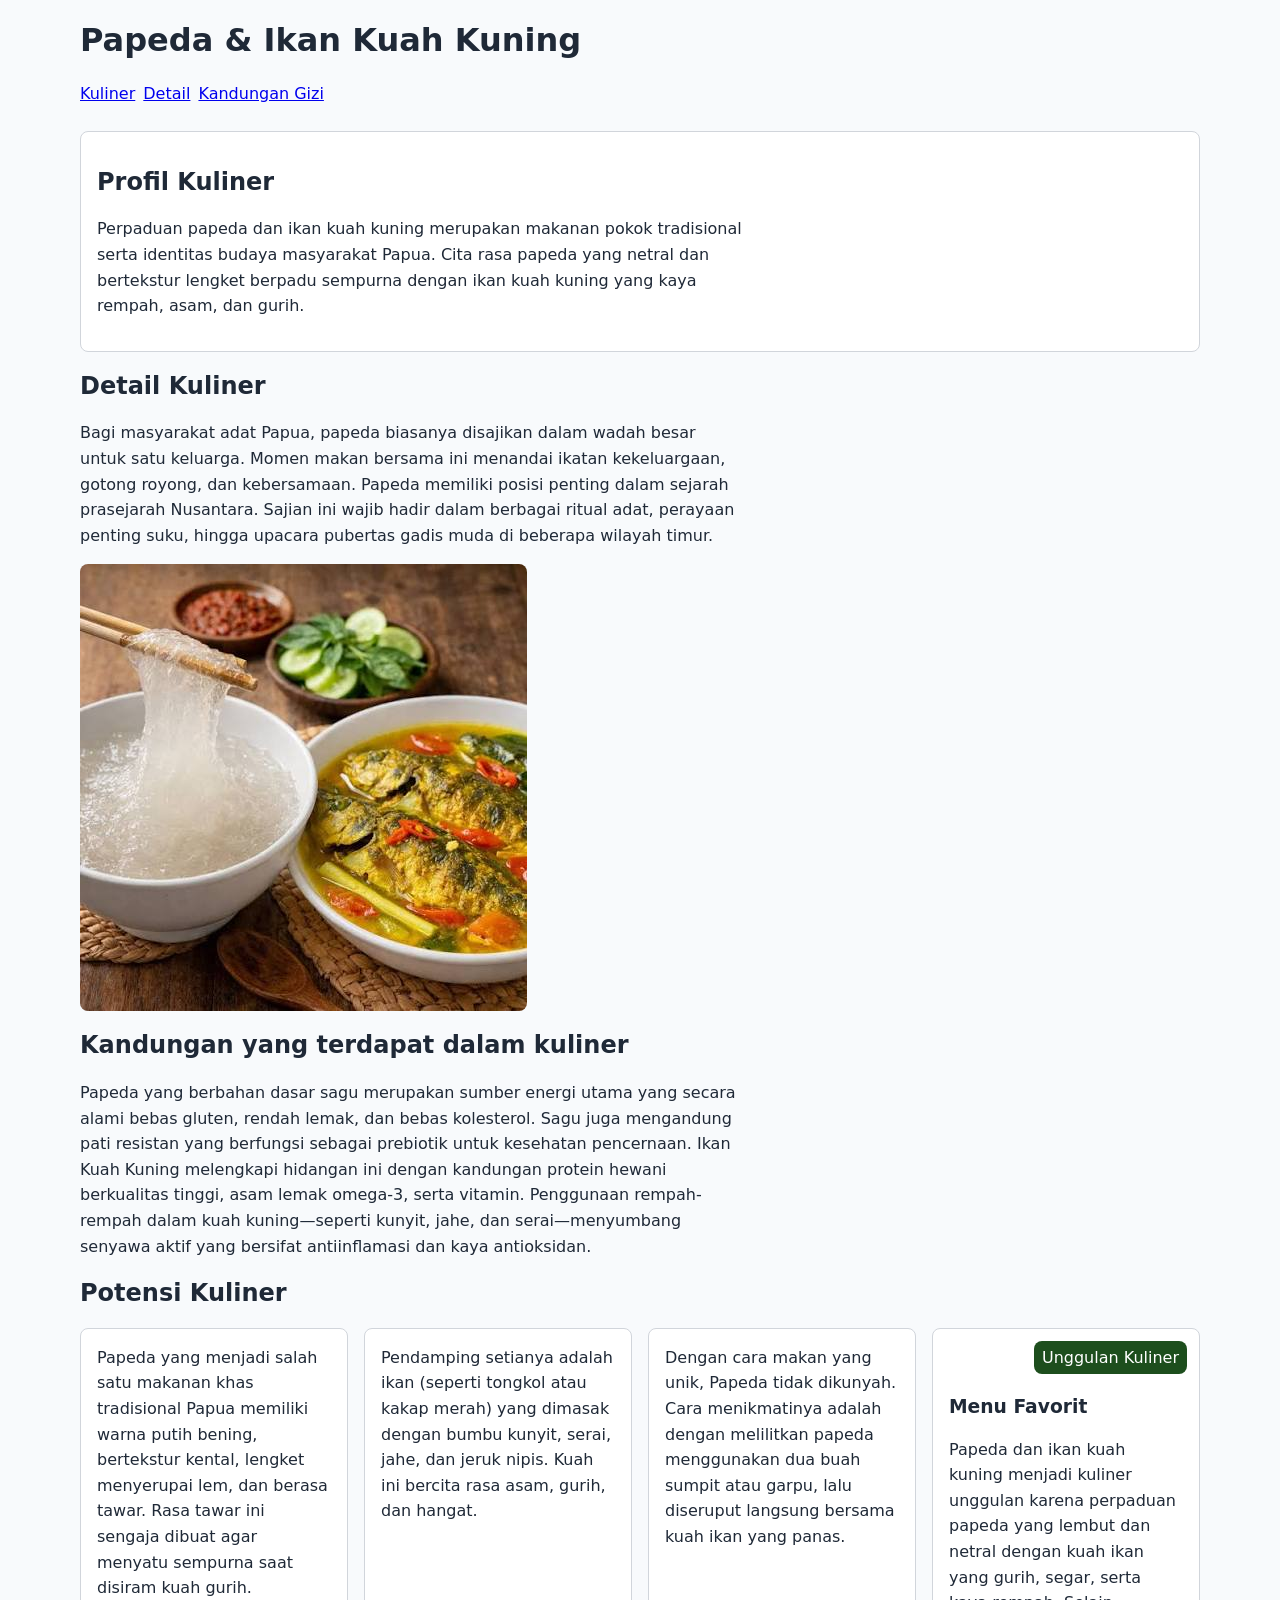
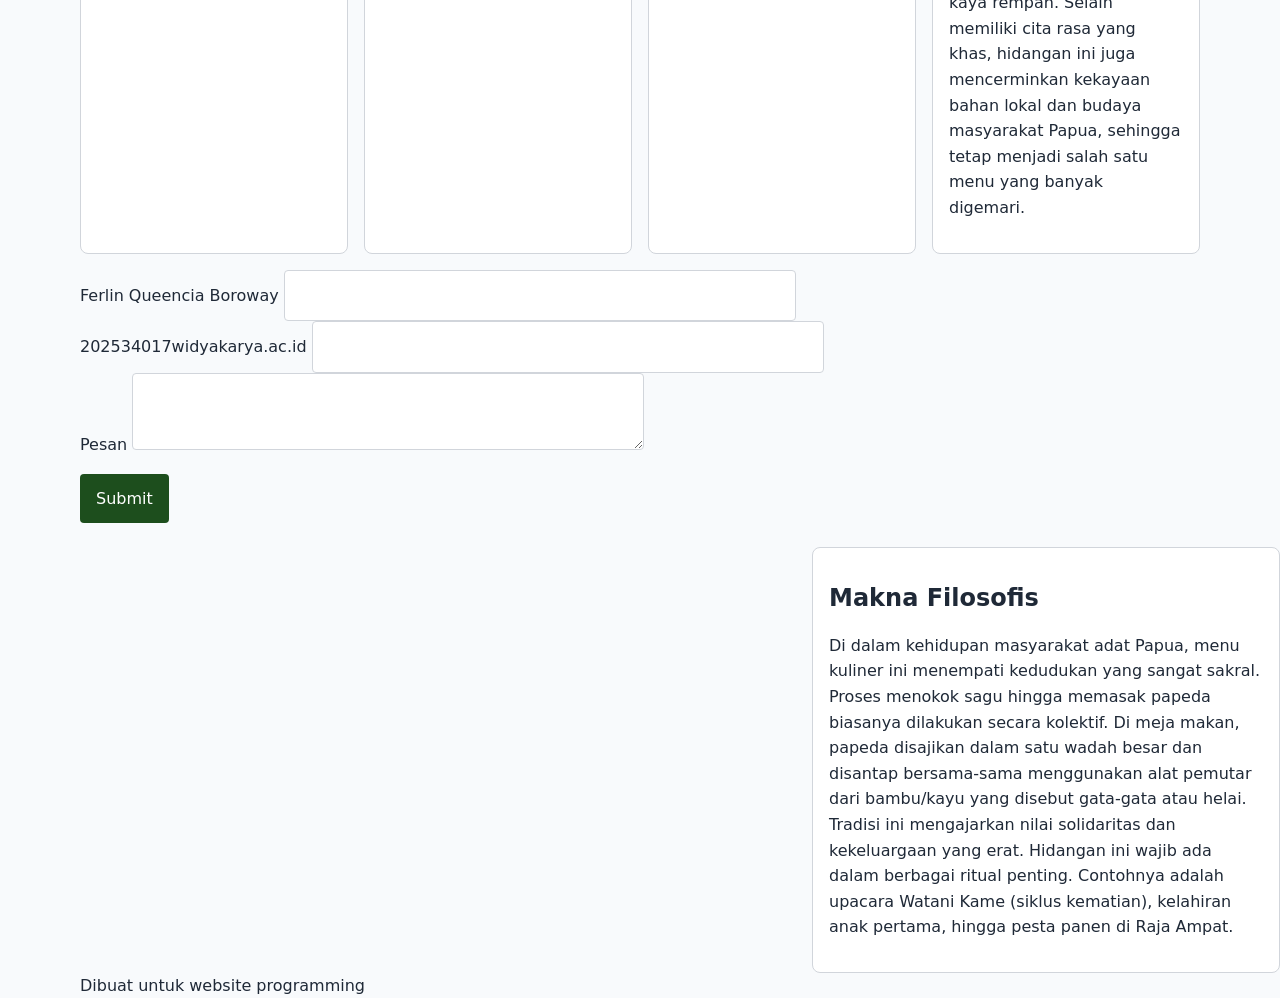
<file: praktikum-4/index.html>
<!DOCTYPE html>
<html lang="id">
    <head>
        <meta charset="UTF-8">
        <meta name="viewport" content="width=device-width, initial-scale=1.0">
        <title>Makanan Khas Kota Jayapura</title>
        <link rel="stylesheet" href="style.css">
    </head>
    <body>
        <header>
            <h1>Papeda & Ikan Kuah Kuning</h1>
        <nav aria-label="Navigasi Utama">
            <ul class="nav-list">
                <li><a href="#profil">Kuliner</a></li>
                <li><a href="#detail">Detail</a></li>
                <li><a href="#kandungan">Kandungan Gizi</a></li>
            </ul>
        </nav>
        </header>

        <main>
            <article id="profil" class="card">
            <h2>Profil Kuliner</h2>
            <p>Perpaduan papeda dan ikan kuah kuning merupakan makanan pokok tradisional serta identitas budaya masyarakat Papua.
                 Cita rasa papeda yang netral dan bertekstur lengket berpadu sempurna dengan ikan kuah kuning yang kaya rempah, asam, dan gurih.</p>
                </article>
                
                 <section id="detail">
                    <h2>Detail Kuliner</h2>
                    <p> Bagi masyarakat adat Papua, papeda biasanya disajikan dalam wadah besar untuk satu keluarga. 
                        Momen makan bersama ini menandai ikatan kekeluargaan, gotong royong, dan kebersamaan.
                        Papeda memiliki posisi penting dalam sejarah prasejarah Nusantara. Sajian ini
                        wajib hadir dalam berbagai ritual adat, 
                        perayaan penting suku, hingga upacara pubertas gadis muda di beberapa wilayah timur.
                    </p>
                    <img src="images/papedaikankuah.jpg" alt="papeda dan ikan kuah kuning">
                  </section>

                  <section id="kandungan">
                    <h2>Kandungan yang terdapat dalam kuliner</h2>
                    <p> Papeda yang berbahan dasar sagu merupakan sumber energi utama yang secara alami bebas gluten, rendah lemak, dan bebas kolesterol. 
                        Sagu juga mengandung pati resistan yang berfungsi sebagai prebiotik untuk kesehatan pencernaan. Ikan Kuah Kuning
                        melengkapi hidangan ini dengan kandungan protein hewani berkualitas tinggi, asam lemak omega-3, serta vitamin. Penggunaan rempah-rempah 
                        dalam kuah kuning—seperti kunyit, jahe, dan serai—menyumbang senyawa aktif yang bersifat antiinflamasi dan kaya antioksidan.
                    </p>
                  </section>
                  
                  <section aria-labelledby="potensi">
                    <h2 id="potensi">Potensi Kuliner</h2>
                    <div class="card-list">
                        <article class="card">Papeda yang menjadi salah satu makanan khas tradisional Papua memiliki warna putih bening, bertekstur kental, lengket menyerupai lem, dan berasa tawar. 
                            Rasa tawar ini sengaja dibuat agar menyatu sempurna saat disiram kuah gurih.</article>
                        <article class="card">Pendamping setianya adalah ikan (seperti tongkol atau kakap merah) yang dimasak dengan bumbu kunyit, serai, jahe, dan jeruk nipis. Kuah ini bercita rasa asam, gurih, dan hangat.</article>
                        <article class="card">Dengan cara makan yang unik, Papeda tidak dikunyah. Cara menikmatinya adalah dengan melilitkan papeda menggunakan dua buah sumpit atau garpu, lalu diseruput langsung bersama kuah ikan yang panas.</article>
                    
                        <article class="card card--featured">
                            <span class="badge">Unggulan Kuliner</span>
                            <h3>Menu Favorit</h3>
                            <p>Papeda dan ikan kuah kuning menjadi kuliner unggulan karena perpaduan papeda yang lembut dan netral dengan kuah ikan yang gurih, segar, serta kaya rempah. 
                                Selain memiliki cita rasa yang khas, hidangan ini juga mencerminkan kekayaan bahan lokal dan budaya masyarakat Papua, sehingga tetap menjadi salah satu menu yang banyak digemari.
                            </p>
                        </article>

                    </div>
                  </section>

                  <form action="#" method="post">
                        <div>
                            <label for="nama"> Ferlin Queencia Boroway</label>
                            <input id="nama" name="nama" type="text" 
                            autocomplete="name" required>
                        </div>

                        <div>
                            <label for="email"> 202534017widyakarya.ac.id </label>
                            <input id="email" name="email" type="email"
                            autocomplete="email" required>
                        </div>

                         <div>
                            <label for="pesan">Pesan</label>
                            <textarea id="pesan" name="pesan" minlength="10" required></textarea>
                        </div>

                        <button type="submit">Submit</button>
                    </form>

        </main>
        <div class="page-layout">
            <main>
                <!-- Konten Utama Proyek -->
            </main>

            <aside aria-labelledby="info-tambahan">
                <h2 id="info-tambahan">Makna Filosofis</h2>
                <p>Di dalam kehidupan masyarakat adat Papua, menu kuliner ini menempati kedudukan yang sangat sakral.
                     Proses menokok sagu hingga memasak papeda biasanya dilakukan secara kolektif. Di meja makan, papeda disajikan dalam satu wadah besar
                    dan disantap bersama-sama menggunakan alat pemutar dari bambu/kayu yang disebut gata-gata atau helai. 
                    Tradisi ini mengajarkan nilai solidaritas dan kekeluargaan yang erat. 
                     Hidangan ini wajib ada dalam berbagai ritual penting. 
                    Contohnya adalah upacara Watani Kame (siklus kematian), kelahiran anak pertama, hingga pesta panen di Raja Ampat.
                </p>
            </aside>
        </div>
        <footer>Dibuat untuk website programming</footer>
    </body>
</file>
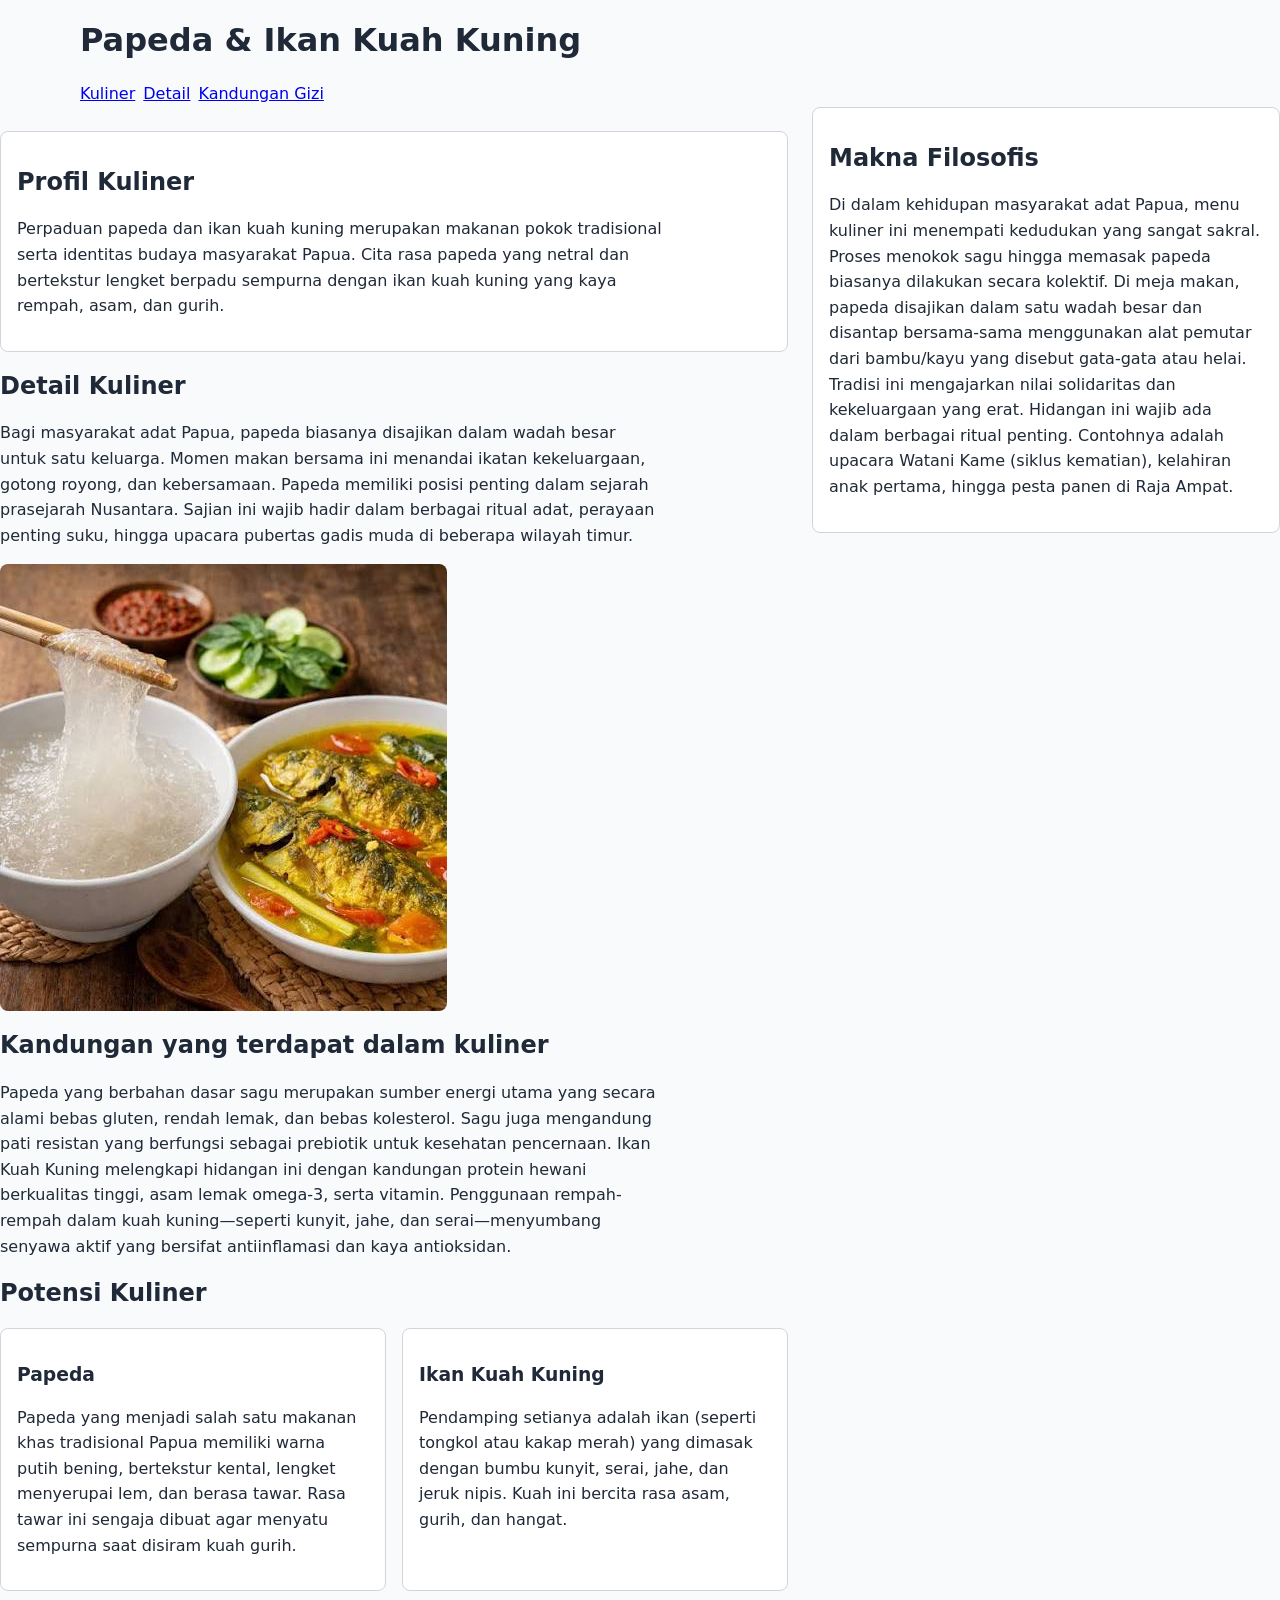
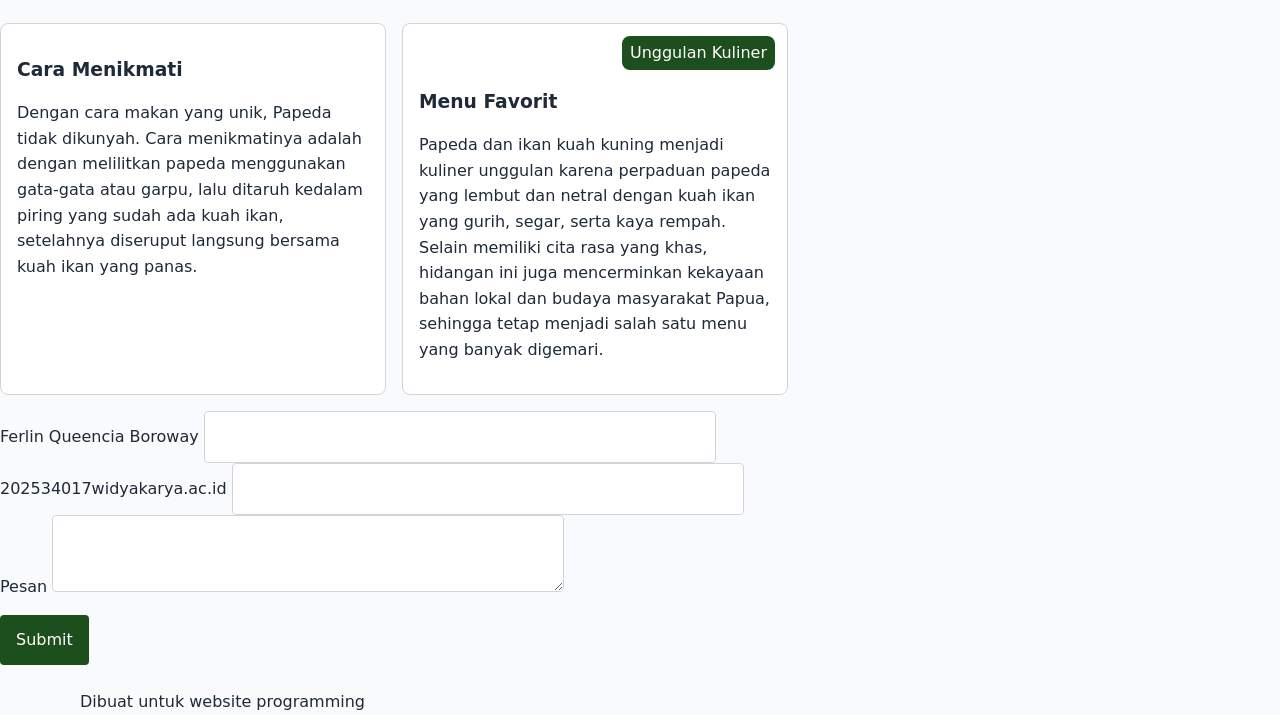
<file: tugas-4/index.html>
<!DOCTYPE html>
<html lang="id">
    <head>
        <meta charset="UTF-8">
        <meta name="viewport" content="width=device-width, initial-scale=1.0">
        <title>Makanan Khas Kota Jayapura</title>
        <link rel="stylesheet" href="style.css">
    </head>
    <body>
        <header>
            <h1>Papeda & Ikan Kuah Kuning</h1>
        <nav aria-label="Navigasi Utama">
            <ul class="nav-list">
                <li><a href="#profil">Kuliner</a></li>
                <li><a href="#detail">Detail</a></li>
                <li><a href="#kandungan">Kandungan Gizi</a></li>
            </ul>
        </nav>
        </header>

        <div class="page-layout">
        <main>
            <article id="profil" class="card">
            <h2>Profil Kuliner</h2>
            <p>Perpaduan papeda dan ikan kuah kuning merupakan makanan pokok tradisional serta identitas budaya masyarakat Papua.
                 Cita rasa papeda yang netral dan bertekstur lengket berpadu sempurna dengan ikan kuah kuning yang kaya rempah, asam, dan gurih.</p>
                </article>
                
                 <section id="detail">
                    <h2>Detail Kuliner</h2>
                    <p> Bagi masyarakat adat Papua, papeda biasanya disajikan dalam wadah besar untuk satu keluarga. 
                        Momen makan bersama ini menandai ikatan kekeluargaan, gotong royong, dan kebersamaan.
                        Papeda memiliki posisi penting dalam sejarah prasejarah Nusantara. Sajian ini
                        wajib hadir dalam berbagai ritual adat, 
                        perayaan penting suku, hingga upacara pubertas gadis muda di beberapa wilayah timur.
                    </p>
                    <img src="images/papedaikankuah.jpg" alt="papeda dan ikan kuah kuning">
                  </section>

                  <section id="kandungan">
                    <h2>Kandungan yang terdapat dalam kuliner</h2>
                    <p> Papeda yang berbahan dasar sagu merupakan sumber energi utama yang secara alami bebas gluten, rendah lemak, dan bebas kolesterol. 
                        Sagu juga mengandung pati resistan yang berfungsi sebagai prebiotik untuk kesehatan pencernaan. Ikan Kuah Kuning
                        melengkapi hidangan ini dengan kandungan protein hewani berkualitas tinggi, asam lemak omega-3, serta vitamin. Penggunaan rempah-rempah 
                        dalam kuah kuning—seperti kunyit, jahe, dan serai—menyumbang senyawa aktif yang bersifat antiinflamasi dan kaya antioksidan.
                    </p>
                  </section>
                  
                  <section aria-labelledby="potensi">
                    <h2 id="potensi">Potensi Kuliner</h2>
                    <div class="card-list">
                        <article class="card">
                            <h3>Papeda</h3>
                            <p>
                            Papeda yang menjadi salah satu makanan khas tradisional Papua memiliki warna putih bening, bertekstur kental, lengket menyerupai lem, dan berasa tawar. 
                            Rasa tawar ini sengaja dibuat agar menyatu sempurna saat disiram kuah gurih.
                            </p>
                        </article>

                        <article class="card">
                            <h3>Ikan Kuah Kuning</h3>
                            <p>
                            Pendamping setianya adalah ikan (seperti tongkol atau kakap merah) yang dimasak dengan bumbu kunyit, serai, jahe, dan jeruk nipis. 
                            Kuah ini bercita rasa asam, gurih, dan hangat.
                            </p>
                        </article>

                        <article class="card">
                            <h3>Cara Menikmati</h3>
                            <p>
                            Dengan cara makan yang unik, Papeda tidak dikunyah. 
                            Cara menikmatinya adalah dengan melilitkan papeda menggunakan gata-gata atau garpu, lalu ditaruh kedalam piring yang sudah ada kuah ikan,
                            setelahnya diseruput langsung bersama kuah ikan yang panas.
                            </p>
                        </article>
                    
                        <article class="card card--featured">
                            <span class="badge">Unggulan Kuliner</span>
                            <h3>Menu Favorit</h3>
                            <p>Papeda dan ikan kuah kuning menjadi kuliner unggulan karena perpaduan papeda yang lembut dan netral dengan kuah ikan yang gurih, segar, serta kaya rempah. 
                                Selain memiliki cita rasa yang khas, hidangan ini juga mencerminkan kekayaan bahan lokal dan budaya masyarakat Papua, sehingga tetap menjadi salah satu menu yang banyak digemari.
                            </p>
                        </article>

                    </div>
                  </section>

                  <form action="#" method="post">
                        <div>
                            <label for="nama"> Ferlin Queencia Boroway</label>
                            <input id="nama" name="nama" type="text" 
                            autocomplete="name" required>
                        </div>

                        <div>
                            <label for="email"> 202534017widyakarya.ac.id </label>
                            <input id="email" name="email" type="email"
                            autocomplete="email" required>
                        </div>

                         <div>
                            <label for="pesan">Pesan</label>
                            <textarea id="pesan" name="pesan" minlength="10" required></textarea>
                        </div>

                        <button type="submit">Submit</button>
                    </form>

        </main>
    

            <aside aria-labelledby="info-tambahan">
                <h2 id="info-tambahan">Makna Filosofis</h2>
                <p>Di dalam kehidupan masyarakat adat Papua, menu kuliner ini menempati kedudukan yang sangat sakral.
                     Proses menokok sagu hingga memasak papeda biasanya dilakukan secara kolektif. Di meja makan, papeda disajikan dalam satu wadah besar
                    dan disantap bersama-sama menggunakan alat pemutar dari bambu/kayu yang disebut gata-gata atau helai. 
                    Tradisi ini mengajarkan nilai solidaritas dan kekeluargaan yang erat. 
                     Hidangan ini wajib ada dalam berbagai ritual penting. 
                    Contohnya adalah upacara Watani Kame (siklus kematian), kelahiran anak pertama, hingga pesta panen di Raja Ampat.
                </p>
            </aside>
        </div>
        <footer>Dibuat untuk website programming</footer>
    </body>
</file>
<file: praktikum-4/style.css>
*,
*::before,
*::after {
    box-sizing: border-box;
}
:root {
    --color-primary: #1d4e1d;
    --color-text: #1f2937;
    --color-muted: #4b5563;
    --color-surface: #ffffff;
    --color-border: #d1d5db;
    --color-focus: #f59e0b;
    --space-1: 0.5rem;
    --space-2: 1rem;
    --space-3: 1.5rem;
    --radius: 0.5rem;
}
body {
    margin: 0;
    color: var(--color-text);
    background: #f8fafc;
    font-family: system-ui, sans-serif;
    line-height: 1.6;
}
header,
main,
footer {
    width: min(100% - 2rem, 70rem);
    margin-inline: auto;
}

main {
    padding-block: var(--space-3);
}

h1,
h2,
h3 {
    line-height: 1.2;
}

p {
    max-width: 65ch;
}

.nav-link {
    color: var(--color-primary);
    padding: var(--space-1);
    text-underline-offset: 0.2em;
}

.nav-link:hover {
    text-decoration-thickness: 0.15em;
}

.nav-link:active {
    color: #1e3a8a;
}

.nav-link:focus-visible {
    outline: 3px solid var(--color-focus);
    outline-offset: 3px;
}

.nav-list {
    display: flex;
    flex-wrap: wrap;
    gap: var(--space-1);
    margin: 0;
    padding: 0;
    list-style: none;
}

.page-layout {
    display: flex;
    flex-wrap: wrap;
    gap: var(--space-3);
    align-items: flex-start;
}

.page-layout > main {
    flex: 1 1 36rem;
    min-width: 0;
}

.page-layout > aside {
    flex: 1 1 16rem;
    padding: var(--space-2);
    background: var(--color-surface);
    border: 1px solid var(--color-border);
    border-radius: var(--radius);
}

.card {
    background: var(--color-surface);
    border: 1px solid var(--color-border);
    border-radius: var(--radius);
    padding: var(--space-2);
    margin-block-end: var(--space-2);
}

.card-list {
    display: flex;
    flex-wrap: wrap;
    gap: var(--space-2);
}

.card-list > .card {
    flex: 1 1 16rem;
}

.card--featured {
    position: relative;
    padding-block-start: 3rem;
}

.badge {
    position: absolute;
    inset-block-start: 0.75rem;
    inset-inline-end: 0.75rem;
    padding: 0.25rem 0.5rem;
    color: #ffffff;
    background: var(--color-primary);
    border-radius: var(--radius);
}

img {
    display: block;
    max-width: 100%;
    height: auto;
    border-radius: var(--radius);
}

img, 
video {
    max-width: 100%;
    height: auto;
}

pre {
    overflow-x: auto;
}

a,
p {
    overflow-wrap: anywhere;
}

table {
    width: 100%;
    border-collapse: collapse;
}

th,
td {
    padding: var(--space-1);
    border: 1px solid var(--color-border);
    text-align: start;
}

input,
textarea,
button {
    font: inherit;
}

input,
textarea {
    width: 100%;
    max-width: 32rem;
    padding: 0.75rem;
    border: 1px solid var(--color-border);
    border-radius: 0.25rem;
}

button {
    margin-block-start: var(--space-2);
    padding: 0.75rem 1rem;
    color: #ffffff;
    background: var(--color-primary);
    border: 0;
    border-radius: 0.25rem;
    cursor: pointer;
}

input:focus-visible,
textarea:focus-visible,
button:focus-visible  {
    outline: 3px solid var(--color-focus);
    outline-offset: 3px;
}
</file>
<file: tugas-4/style.css>
*,
*::before,
*::after {
    box-sizing: border-box;
}
:root {
    --color-primary: #1d4e1d;
    --color-text: #1f2937;
    --color-muted: #4b5563;
    --color-surface: #ffffff;
    --color-border: #d1d5db;
    --color-focus: #f59e0b;
    --space-1: 0.5rem;
    --space-2: 1rem;
    --space-3: 1.5rem;
    --radius: 0.5rem;
}
body {
    margin: 0;
    color: var(--color-text);
    background: #f8fafc;
    font-family: system-ui, sans-serif;
    line-height: 1.6;
}
header,
main,
footer {
    width: min(100% - 2rem, 70rem);
    margin-inline: auto;
}

main {
    padding-block: var(--space-3);
}

h1,
h2,
h3 {
    line-height: 1.2;
}

p {
    max-width: 65ch;
}

.nav-link {
    color: var(--color-primary);
    padding: var(--space-1);
    text-underline-offset: 0.2em;
}

.nav-link:hover {
    text-decoration-thickness: 0.15em;
}

.nav-link:active {
    color: #1e3a8a;
}

.nav-link:focus-visible {
    outline: 3px solid var(--color-focus);
    outline-offset: 3px;
}

.nav-list {
    display: flex;
    flex-wrap: wrap;
    gap: var(--space-1);
    margin: 0;
    padding: 0;
    list-style: none;
}

.page-layout {
    display: flex;
    flex-wrap: wrap;
    gap: var(--space-3);
    align-items: flex-start;
}

.page-layout > main {
    flex: 1 1 36rem;
    min-width: 0;
}

.page-layout > aside {
    flex: 1 1 16rem;
    padding: var(--space-2);
    background: var(--color-surface);
    border: 1px solid var(--color-border);
    border-radius: var(--radius);
}

.card {
    background: var(--color-surface);
    border: 1px solid var(--color-border);
    border-radius: var(--radius);
    padding: var(--space-2);
    margin-block-end: var(--space-2);
}

.card-list {
    display: flex;
    flex-wrap: wrap;
    gap: var(--space-2);
}

.card-list > .card {
    flex: 1 1 16rem;
}

.card--featured {
    position: relative;
    padding-block-start: 3rem;
}

.badge {
    position: absolute;
    inset-block-start: 0.75rem;
    inset-inline-end: 0.75rem;
    padding: 0.25rem 0.5rem;
    color: #ffffff;
    background: var(--color-primary);
    border-radius: var(--radius);
}

img {
    display: block;
    max-width: 100%;
    height: auto;
    border-radius: var(--radius);
}

img, 
video {
    max-width: 100%;
    height: auto;
}

pre {
    overflow-x: auto;
}

a,
p {
    overflow-wrap: anywhere;
}

table {
    width: 100%;
    border-collapse: collapse;
}

th,
td {
    padding: var(--space-1);
    border: 1px solid var(--color-border);
    text-align: start;
}

input,
textarea,
button {
    font: inherit;
}

input,
textarea {
    width: 100%;
    max-width: 32rem;
    padding: 0.75rem;
    border: 1px solid var(--color-border);
    border-radius: 0.25rem;
}

button {
    margin-block-start: var(--space-2);
    padding: 0.75rem 1rem;
    color: #ffffff;
    background: var(--color-primary);
    border: 0;
    border-radius: 0.25rem;
    cursor: pointer;
}

input:focus-visible,
textarea:focus-visible,
button:focus-visible  {
    outline: 3px solid var(--color-focus);
    outline-offset: 3px;
}
</file>
